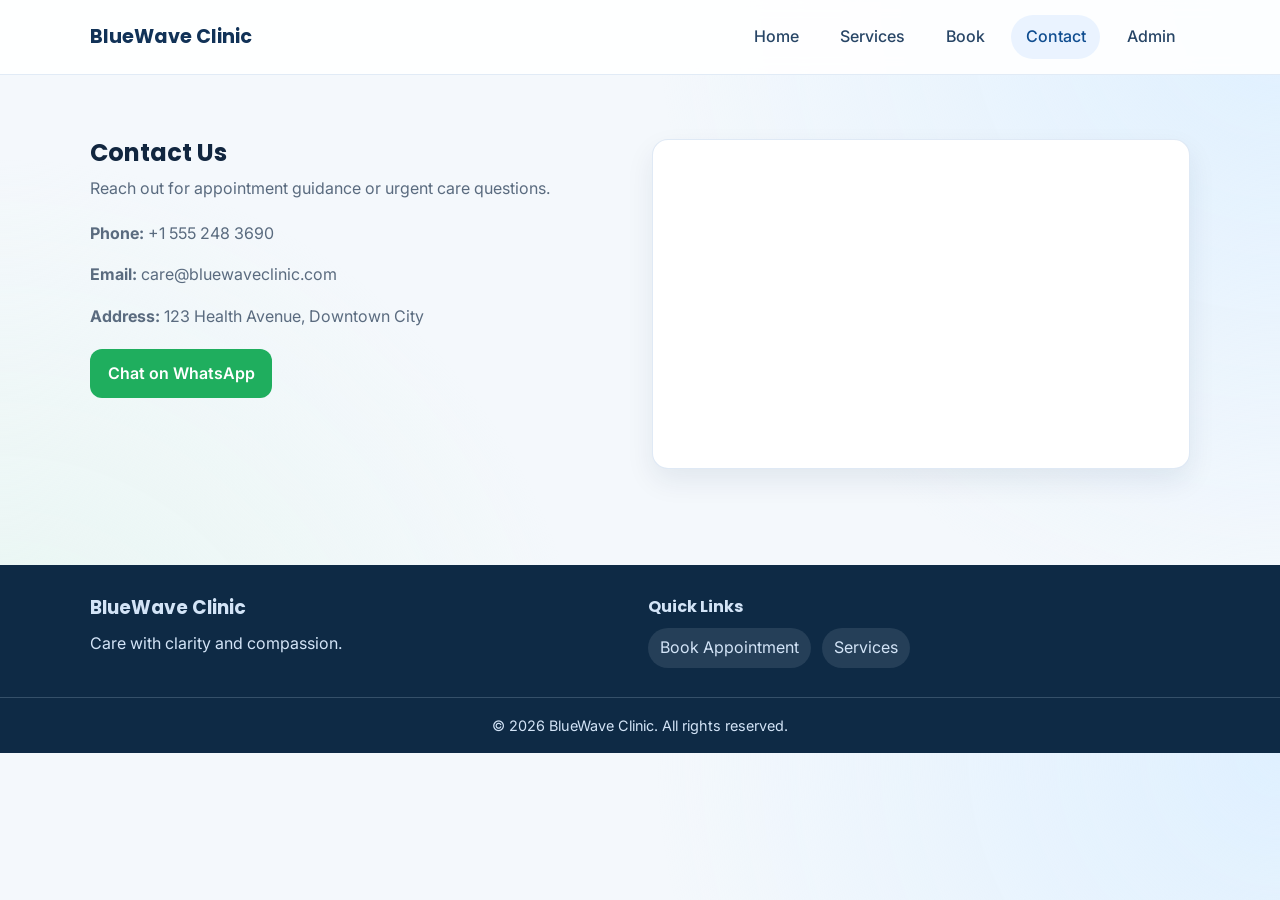
<file: contact.html>
<!DOCTYPE html>
<html lang="en">
<head>
  <meta charset="UTF-8" />
  <meta name="viewport" content="width=device-width, initial-scale=1.0" />
  <meta name="description" content="Contact BlueWave Clinic and find our location." />
  <title>BlueWave Clinic | Contact</title>
  <link rel="preconnect" href="https://fonts.googleapis.com" />
  <link rel="preconnect" href="https://fonts.gstatic.com" crossorigin />
  <link href="https://fonts.googleapis.com/css2?family=Inter:wght@400;500;600;700&family=Poppins:wght@500;600;700&display=swap" rel="stylesheet" />
  <link rel="stylesheet" href="css/style.css" />
</head>
<body data-page="contact.html">
  <header class="site-header">
    <div class="container nav-wrap">
      <a href="index.html" class="logo">BlueWave Clinic</a>
      <button class="menu-toggle" aria-label="Toggle navigation" aria-expanded="false">Menu</button>
      <nav class="main-nav" id="mainNav">
        <a href="index.html">Home</a>
        <a href="services.html">Services</a>
        <a href="book.html">Book</a>
        <a href="contact.html">Contact</a>
        <a href="admin.html">Admin</a>
      </nav>
    </div>
  </header>

  <main class="section page-header">
    <div class="container two-col contact-grid">
      <section>
        <h1>Contact Us</h1>
        <p>Reach out for appointment guidance or urgent care questions.</p>
        <div class="contact-details">
          <p><strong>Phone:</strong> +1 555 248 3690</p>
          <p><strong>Email:</strong> care@bluewaveclinic.com</p>
          <p><strong>Address:</strong> 123 Health Avenue, Downtown City</p>
        </div>
        <a class="btn whatsapp-btn" href="https://wa.me/15552483690" target="_blank" rel="noopener noreferrer">Chat on WhatsApp</a>
      </section>

      <section class="map-card" aria-label="Clinic location on Google Maps">
        <iframe
          title="BlueWave Clinic Location"
          src="https://www.google.com/maps?q=Downtown%20Medical%20Center&output=embed"
          loading="lazy"
          referrerpolicy="no-referrer-when-downgrade"
          allowfullscreen
        ></iframe>
      </section>
    </div>
  </main>

  <footer class="site-footer">
    <div class="container footer-grid">
      <div>
        <h3>BlueWave Clinic</h3>
        <p>Care with clarity and compassion.</p>
      </div>
      <div>
        <h4>Quick Links</h4>
        <div class="social-links">
          <a href="book.html">Book Appointment</a>
          <a href="services.html">Services</a>
        </div>
      </div>
    </div>
    <p class="copyright">&copy; <span id="currentYear"></span> BlueWave Clinic. All rights reserved.</p>
  </footer>

  <script type="module" src="js/main.js"></script>
</body>
</html>
</file>
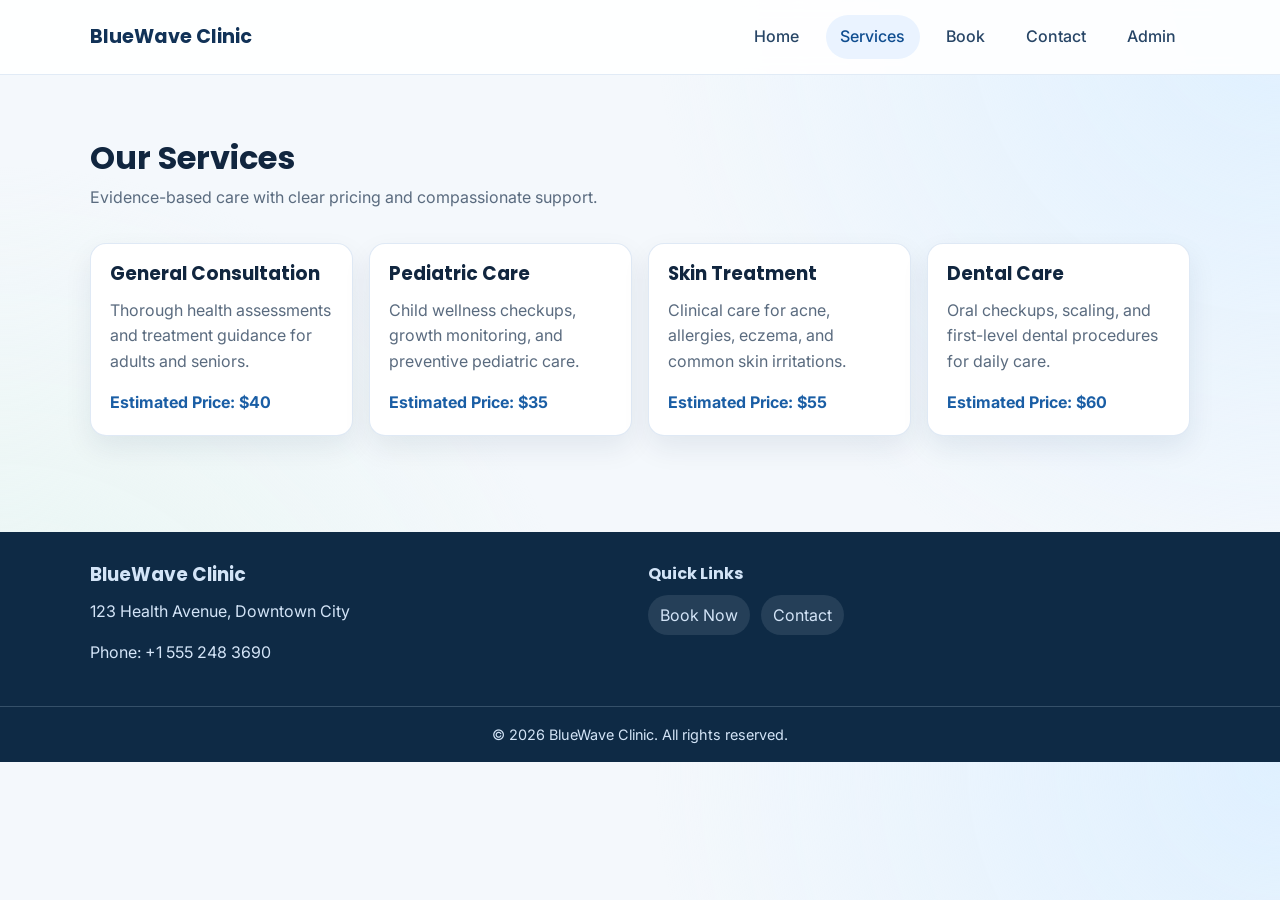
<file: services.html>
<!DOCTYPE html>
<html lang="en">
<head>
  <meta charset="UTF-8" />
  <meta name="viewport" content="width=device-width, initial-scale=1.0" />
  <meta name="description" content="Explore consultation, pediatric, skin, and dental services at BlueWave Clinic." />
  <title>BlueWave Clinic | Services</title>
  <link rel="preconnect" href="https://fonts.googleapis.com" />
  <link rel="preconnect" href="https://fonts.gstatic.com" crossorigin />
  <link href="https://fonts.googleapis.com/css2?family=Inter:wght@400;500;600;700&family=Poppins:wght@500;600;700&display=swap" rel="stylesheet" />
  <link rel="stylesheet" href="css/style.css" />
</head>
<body data-page="services.html">
  <header class="site-header">
    <div class="container nav-wrap">
      <a href="index.html" class="logo">BlueWave Clinic</a>
      <button class="menu-toggle" aria-label="Toggle navigation" aria-expanded="false">Menu</button>
      <nav class="main-nav" id="mainNav">
        <a href="index.html">Home</a>
        <a href="services.html">Services</a>
        <a href="book.html">Book</a>
        <a href="contact.html">Contact</a>
        <a href="admin.html">Admin</a>
      </nav>
    </div>
  </header>

  <main class="section page-header">
    <div class="container">
      <h1>Our Services</h1>
      <p>Evidence-based care with clear pricing and compassionate support.</p>
    </div>

    <div class="container card-grid spaced-top">
      <article class="service-card">
        <h3>General Consultation</h3>
        <p>Thorough health assessments and treatment guidance for adults and seniors.</p>
        <p class="price">Estimated Price: $40</p>
      </article>
      <article class="service-card">
        <h3>Pediatric Care</h3>
        <p>Child wellness checkups, growth monitoring, and preventive pediatric care.</p>
        <p class="price">Estimated Price: $35</p>
      </article>
      <article class="service-card">
        <h3>Skin Treatment</h3>
        <p>Clinical care for acne, allergies, eczema, and common skin irritations.</p>
        <p class="price">Estimated Price: $55</p>
      </article>
      <article class="service-card">
        <h3>Dental Care</h3>
        <p>Oral checkups, scaling, and first-level dental procedures for daily care.</p>
        <p class="price">Estimated Price: $60</p>
      </article>
    </div>
  </main>

  <footer class="site-footer">
    <div class="container footer-grid">
      <div>
        <h3>BlueWave Clinic</h3>
        <p>123 Health Avenue, Downtown City</p>
        <p>Phone: +1 555 248 3690</p>
      </div>
      <div>
        <h4>Quick Links</h4>
        <div class="social-links">
          <a href="book.html">Book Now</a>
          <a href="contact.html">Contact</a>
        </div>
      </div>
    </div>
    <p class="copyright">&copy; <span id="currentYear"></span> BlueWave Clinic. All rights reserved.</p>
  </footer>

  <script type="module" src="js/main.js"></script>
</body>
</html>
</file>
<file: css/style.css>
:root {
  --bg: #f4f8fc;
  --surface: #ffffff;
  --surface-alt: #eaf3ff;
  --text: #1f2a37;
  --muted: #5a6b7f;
  --primary: #1f75d8;
  --primary-dark: #0d5cb7;
  --border: #d7e4f3;
  --success: #1e9f63;
  --error: #c23636;
  --radius: 16px;
  --shadow: 0 12px 28px rgba(15, 39, 73, 0.08);
}

* {
  box-sizing: border-box;
}

html {
  scroll-behavior: smooth;
}

body {
  margin: 0;
  font-family: Inter, sans-serif;
  color: var(--text);
  background:
    radial-gradient(circle at top right, #dff0ff 0%, rgba(223, 240, 255, 0) 42%),
    radial-gradient(circle at bottom left, #e7f6f1 0%, rgba(231, 246, 241, 0) 40%),
    var(--bg);
  line-height: 1.6;
}

h1,
h2,
h3,
h4 {
  margin: 0 0 0.75rem;
  font-family: Poppins, sans-serif;
  line-height: 1.2;
  color: #11263f;
}

p {
  margin: 0 0 1rem;
  color: var(--muted);
}

a {
  color: inherit;
  text-decoration: none;
}

img {
  width: 100%;
  display: block;
  border-radius: var(--radius);
}

.container {
  width: min(1100px, 92%);
  margin: 0 auto;
}

.section {
  padding: 4rem 0;
}

.alt-bg {
  background: linear-gradient(180deg, #f6fbff 0%, #eef6ff 100%);
}

.site-header {
  position: sticky;
  top: 0;
  z-index: 20;
  backdrop-filter: blur(8px);
  background: rgba(255, 255, 255, 0.9);
  border-bottom: 1px solid rgba(215, 228, 243, 0.75);
}

.nav-wrap {
  display: flex;
  align-items: center;
  justify-content: space-between;
  min-height: 74px;
  gap: 1rem;
}

.logo {
  font-family: Poppins, sans-serif;
  font-size: 1.2rem;
  font-weight: 700;
  color: #113257;
}

.main-nav {
  display: flex;
  align-items: center;
  gap: 0.75rem;
}

.main-nav a {
  padding: 0.55rem 0.9rem;
  border-radius: 999px;
  color: #274566;
  font-weight: 500;
  transition: background-color 0.2s ease, color 0.2s ease;
}

.main-nav a:hover,
.main-nav a.active-link {
  background-color: var(--surface-alt);
  color: #0f4d90;
}

.menu-toggle {
  display: none;
  border: 1px solid var(--border);
  padding: 0.5rem 0.7rem;
  border-radius: 10px;
  background: #fff;
  color: #0f4d90;
}

.hero-grid {
  display: grid;
  gap: 1.6rem;
  grid-template-columns: 1.25fr 0.75fr;
  align-items: center;
}

.hero h1 {
  font-size: clamp(2rem, 4vw, 3rem);
}

.pill {
  display: inline-block;
  margin-bottom: 1rem;
  padding: 0.4rem 0.85rem;
  border-radius: 999px;
  background: #eaf4ff;
  color: #1b5d9f;
  font-weight: 600;
  font-size: 0.85rem;
}

.hero-card,
.service-card,
.booking-form,
.timings,
.cta-box,
.table-wrap,
.map-card {
  background: var(--surface);
  border-radius: var(--radius);
  box-shadow: var(--shadow);
  border: 1px solid rgba(215, 228, 243, 0.8);
}

.hero-card {
  padding: 1.5rem;
}

.two-col {
  display: grid;
  grid-template-columns: 1fr 1fr;
  gap: 1.5rem;
  align-items: center;
}

.doctor-image {
  min-height: 280px;
  object-fit: cover;
}

.stat-line {
  font-size: 1rem;
  color: #20466d;
}

.section-head {
  display: flex;
  justify-content: space-between;
  align-items: end;
  gap: 1rem;
  margin-bottom: 1.25rem;
}

.text-link {
  color: #135aa4;
  font-weight: 600;
}

.card-grid {
  display: grid;
  grid-template-columns: repeat(4, minmax(0, 1fr));
  gap: 1rem;
}

.service-card {
  padding: 1.2rem;
  transition: transform 0.25s ease, box-shadow 0.25s ease;
}

.service-card:hover {
  transform: translateY(-6px);
  box-shadow: 0 16px 28px rgba(15, 39, 73, 0.14);
}

.price {
  font-weight: 700;
  color: #1a5ea5;
  margin: 0;
}

.timings {
  padding: 1.6rem;
}

.timings-list p {
  margin: 0;
  display: flex;
  justify-content: space-between;
  border-top: 1px solid #ebf2fa;
  padding: 0.9rem 0;
  color: #294766;
}

.timings-list p:first-child {
  border-top: 0;
}

.cta {
  padding-top: 0;
}

.cta-box {
  text-align: center;
  padding: 2rem 1rem;
  background: linear-gradient(120deg, #eaf5ff 0%, #f2fbff 100%);
}

.btn {
  display: inline-flex;
  align-items: center;
  justify-content: center;
  border: 0;
  border-radius: 12px;
  padding: 0.75rem 1.1rem;
  cursor: pointer;
  font-weight: 600;
  transition: transform 0.2s ease, background-color 0.2s ease, opacity 0.2s ease;
}

.btn:hover {
  transform: translateY(-2px);
}

.btn:disabled {
  opacity: 0.7;
  cursor: not-allowed;
}

.btn-primary {
  background: linear-gradient(180deg, #2482ec 0%, #1f75d8 100%);
  color: #fff;
}

.btn-primary:hover {
  background: linear-gradient(180deg, #1b74d8 0%, #1563bc 100%);
}

.btn-secondary {
  background: #eef5fe;
  color: #134f90;
  border: 1px solid #d1e3f8;
}

.booking-form {
  margin-top: 2rem;
  padding: 1.5rem;
}

.admin-gate-card,
.admin-dashboard {
  background: var(--surface);
  border-radius: var(--radius);
  border: 1px solid rgba(215, 228, 243, 0.8);
  box-shadow: var(--shadow);
  padding: 1.5rem;
}

.admin-login-form {
  max-width: 420px;
  margin-top: 1.25rem;
}

.admin-dashboard {
  margin-top: 1rem;
}

.form-grid {
  display: grid;
  gap: 1rem;
  grid-template-columns: repeat(2, minmax(0, 1fr));
}

label {
  display: block;
  font-weight: 600;
  color: #1e3755;
  margin-bottom: 1rem;
}

input,
textarea {
  width: 100%;
  margin-top: 0.5rem;
  border: 1px solid #cfe0f4;
  border-radius: 10px;
  padding: 0.75rem;
  font: inherit;
  color: #24384f;
  background: #fcfdff;
}

input:focus,
textarea:focus {
  border-color: #67a9f2;
  outline: 2px solid rgba(64, 148, 232, 0.2);
}

.error-text {
  min-height: 1.2em;
  display: block;
  margin-top: 0.25rem;
  color: var(--error);
  font-size: 0.85rem;
  font-weight: 500;
}

.status-message {
  margin-top: 1rem;
  font-weight: 600;
  min-height: 1.5rem;
}

.status-success {
  color: var(--success);
}

.status-error {
  color: var(--error);
}

.contact-grid {
  align-items: start;
}

.contact-details {
  margin: 1.2rem 0;
}

.whatsapp-btn {
  background: #1fae5e;
  color: #fff;
}

.whatsapp-btn:hover {
  background: #17914d;
}

.map-card {
  overflow: hidden;
  min-height: 320px;
}

.map-card iframe {
  border: 0;
  width: 100%;
  height: 100%;
  min-height: 320px;
}

.page-header h1 {
  margin-bottom: 0.5rem;
}

.spaced-top {
  margin-top: 2rem;
}

.table-wrap {
  margin-top: 1.5rem;
  overflow-x: auto;
}

.admin-table {
  width: 100%;
  border-collapse: collapse;
  min-width: 760px;
}

.admin-table th,
.admin-table td {
  text-align: left;
  padding: 0.8rem;
  border-bottom: 1px solid #e5effa;
  vertical-align: top;
}

.admin-table th {
  background: #f3f8ff;
  color: #184574;
}

.site-footer {
  margin-top: 2rem;
  background: #0e2a45;
  color: #d3e4f7;
  padding-top: 2rem;
}

.site-footer p,
.site-footer h3,
.site-footer h4,
.site-footer a {
  color: inherit;
}

.footer-grid {
  display: grid;
  grid-template-columns: repeat(2, minmax(0, 1fr));
  gap: 1rem;
}

.social-links {
  display: flex;
  flex-wrap: wrap;
  gap: 0.7rem;
}

.social-links a {
  background: rgba(232, 241, 253, 0.1);
  padding: 0.45rem 0.75rem;
  border-radius: 999px;
}

.copyright {
  text-align: center;
  margin: 1.5rem 0 0;
  padding: 1rem;
  border-top: 1px solid rgba(211, 228, 247, 0.2);
  font-size: 0.9rem;
}

.reveal {
  opacity: 0;
  transform: translateY(10px);
  animation: fadeUp 0.6s ease forwards;
}

@keyframes fadeUp {
  from {
    opacity: 0;
    transform: translateY(12px);
  }

  to {
    opacity: 1;
    transform: translateY(0);
  }
}

@media (max-width: 900px) {
  .hero-grid,
  .two-col,
  .card-grid,
  .footer-grid {
    grid-template-columns: 1fr;
  }

  .form-grid {
    grid-template-columns: 1fr;
  }
}

@media (max-width: 760px) {
  .menu-toggle {
    display: block;
  }

  .main-nav {
    position: absolute;
    right: 4%;
    top: 68px;
    min-width: 200px;
    background: #fff;
    border-radius: 12px;
    border: 1px solid #d8e6f6;
    box-shadow: var(--shadow);
    padding: 0.5rem;
    display: none;
    flex-direction: column;
    align-items: stretch;
  }

  .main-nav.open {
    display: flex;
  }

  .main-nav a {
    border-radius: 9px;
  }

  .section {
    padding: 3.2rem 0;
  }
}
</file>
